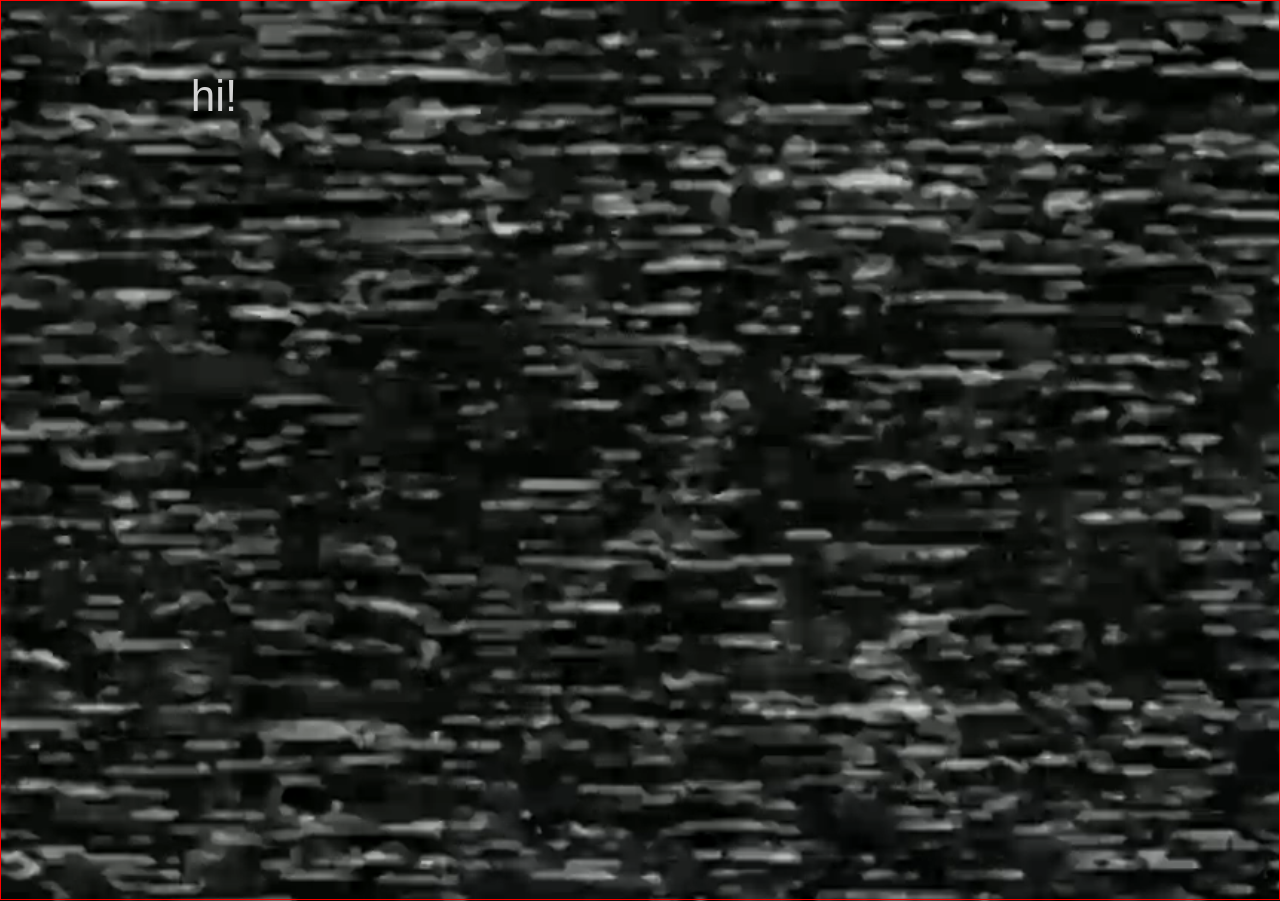
<file: index.html>
<html>
    <head>
        <meta charset="utf-8">
        <meta name="viewport" content="width=device-width, initial-scale=1, maximum-scale=1">
        <link rel="stylesheet" href="css/normalize.css">
        <link rel="stylesheet" href="css/foundation.css">
        <link rel="stylesheet" href="css/styles.css">
        <meta name="language" content="english">
        <meta name="description" content="you have entered an intangible world, one quite unlike your own. your only way back is to solve the mysteries hidden here, created from your own memories, and your own ideas">
        <meta name="robots" content="index nofollow noodp">
        <link href='http://fonts.googleapis.com/css?family=Source+Code+Pro' rel='stylesheet' type='text/css'>
        <title>your quest begins</title>
    </head>
    <body class="body">
        <a href="hallway_1.html">
            <div class="row outline_show fullWidth" screen="screen-start">
            <div class="background-vid" screen="screen-start">
                <video  class = "vid" autoplay muted loop data-video-sky screen="screen-start">
                    <source src="video/static.webm" data-video-webm>
                    <source src="video/static.mp4" data-video-mp4>
                    video not supported in your browser
                </video>
            </div>
            <div class="small-6 medium-6 large-4 start_text">
                    <h1 screen="screen-start">hi!</h1>
                </div>
                <div class="small-3 medium-3 large-4">
                </div>
                <div class="small-3 medium-3 large-4">
                </div>
        </div>
        </a>
    </body>
</html>
</file>
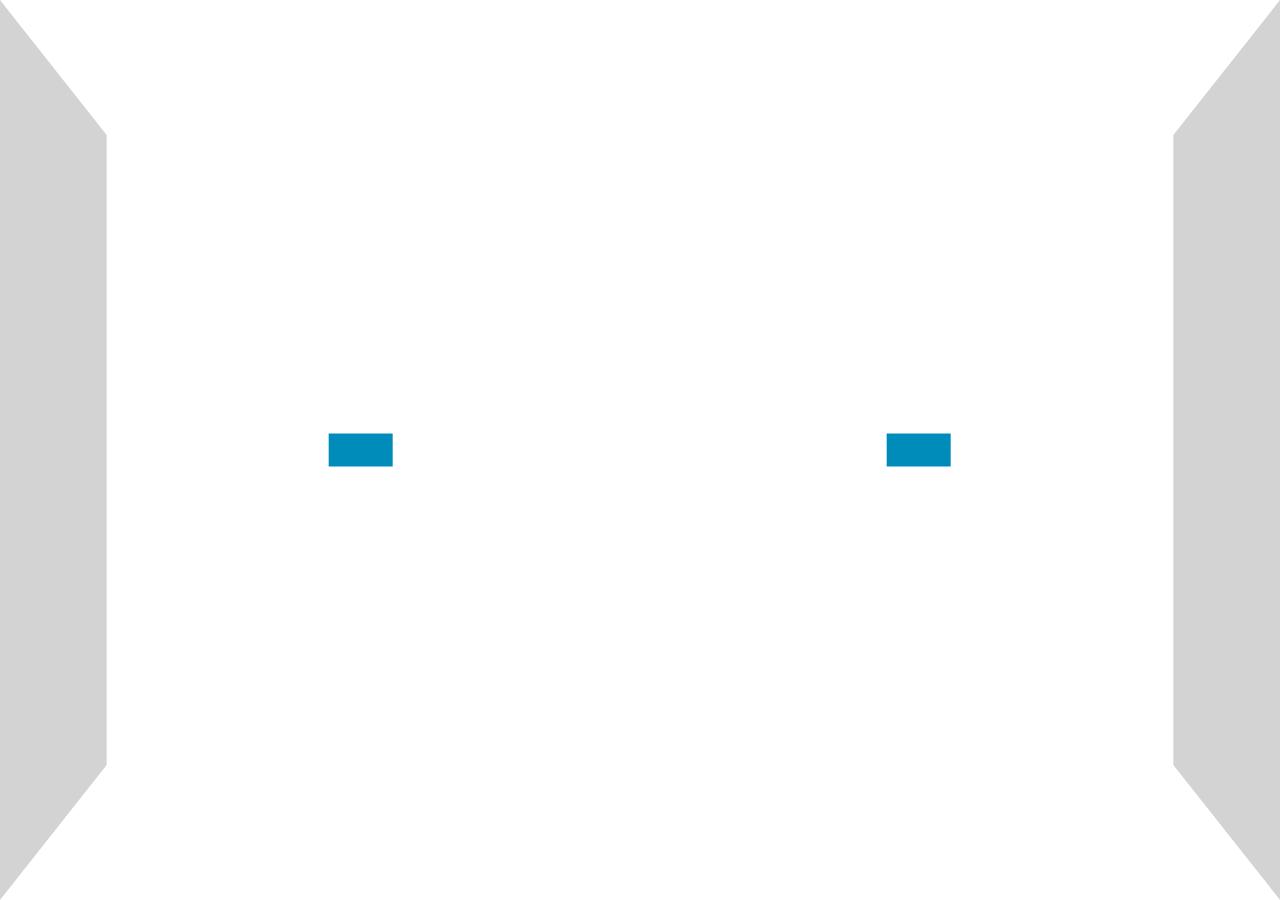
<file: audio_1.html>
<html>
    <head>
        <meta charset="utf-8">
        <meta name="viewport" content="width=device-width, initial-scale=1, maximum-scale=1">
        <link rel="stylesheet" href="css/normalize.css">
        <link rel="stylesheet" href="css/foundation.css">
        <link rel="stylesheet" href="css/styles.css">
        <meta name="language" content="english">
        <meta name="description" content="you have entered an intangible world, one quite unlike your own. your only way back is to solve the mysteries hidden here, created from your own memories, and your own ideas">
        <meta name="robots" content="index nofollow noodp">
        <link href='http://fonts.googleapis.com/css?family=Source+Code+Pro' rel='stylesheet' type='text/css'>
        <title>bloop</title>
    </head>
    <body>
        <div class="row" screen="screen-audio-1" pos="1"></div>
        <div class="row fullWidth" screen="screen-audio-1" pos="2">
            <div class="small-8 medium-8 large-10 column" pos="room-center-1">
                <button class="button default" data="data-drop-left" aria-label="left"></button>
                <button class="button default" data="data-drop-right" aria-label="right"></button>
            </div>
        </div>
        <a href="hallway_1.html">
            <div class="row" screen="screen-audio-1" pos="3"></div>
        </a>
        <div class="small-2 medium-2 large-1 column" pos="room-left-1"></div>
        <div class="small-2 medium-2 large-1 column" pos="room-right-1"></div>
        <audio src="audio/water_drop_stereo.mp3" autoplay loop></audio>
        
    </body>
    
</html>
<script src="js/jquery-2.1.4.js"></script>
<script src="js/scripts.js"></script>
</file>
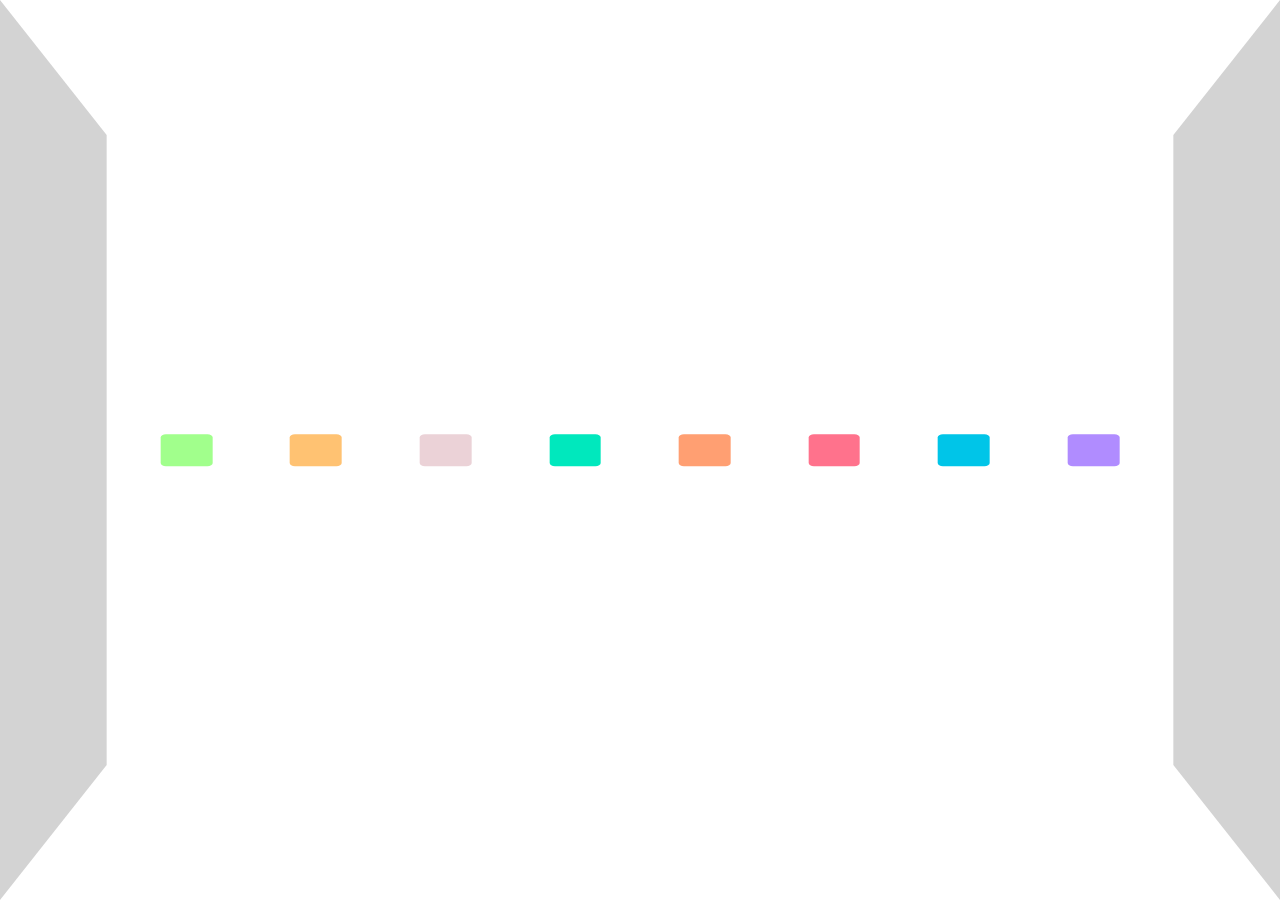
<file: audio_2.html>
<html>
    <head>
        <meta charset="utf-8">
        <meta name="viewport" content="width=device-width, initial-scale=1, maximum-scale=1">
        <link rel="stylesheet" href="css/normalize.css">
        <link rel="stylesheet" href="css/foundation.css">
        <link rel="stylesheet" href="css/styles.css">
        <meta name="language" content="english">
        <meta name="description" content="you have entered an intangible world, one quite unlike your own. your only way back is to solve the mysteries hidden here, created from your own memories, and your own ideas">
        <meta name="robots" content="index nofollow noodp">
        <link href='http://fonts.googleapis.com/css?family=Source+Code+Pro' rel='stylesheet' type='text/css'>
        <title>bloop</title>
    </head>
    <body>
        <div class="row" screen="screen-audio-1" pos="1"></div>
        <div class="row fullWidth" screen="screen-audio-1" pos="2">
            <div class="small-8 medium-8 large-10 column animate" pos="room-center-3">
                <button data="data-button-scale-1">
				</button>
				<button data="data-button-scale-2">
				</button>
				<button data="data-button-scale-3">
				</button>
				<button data="data-button-scale-4">
				</button>
				<button data="data-button-scale-5">
				</button>
				<button data="data-button-scale-6">
				</button>
				<button data="data-button-scale-7">
				</button>
				<button data="data-button-scale-8">
				</button>
            </div>
        </div>
        <a href="hallway_2.html">
            <div class="row" screen="screen-audio-1" pos="3"></div>
        </a>
        <div class="small-2 medium-2 large-1 column" pos="room-left-1"></div>
        <div class="small-2 medium-2 large-1 column" pos="room-right-1"></div>
        <audio src="audio/c_major.mp3" autoplay loop></audio>
        
    </body>
    
</html>
<script src="js/jquery-2.1.4.js"></script>
<script src="js/scripts.js"></script>
</file>
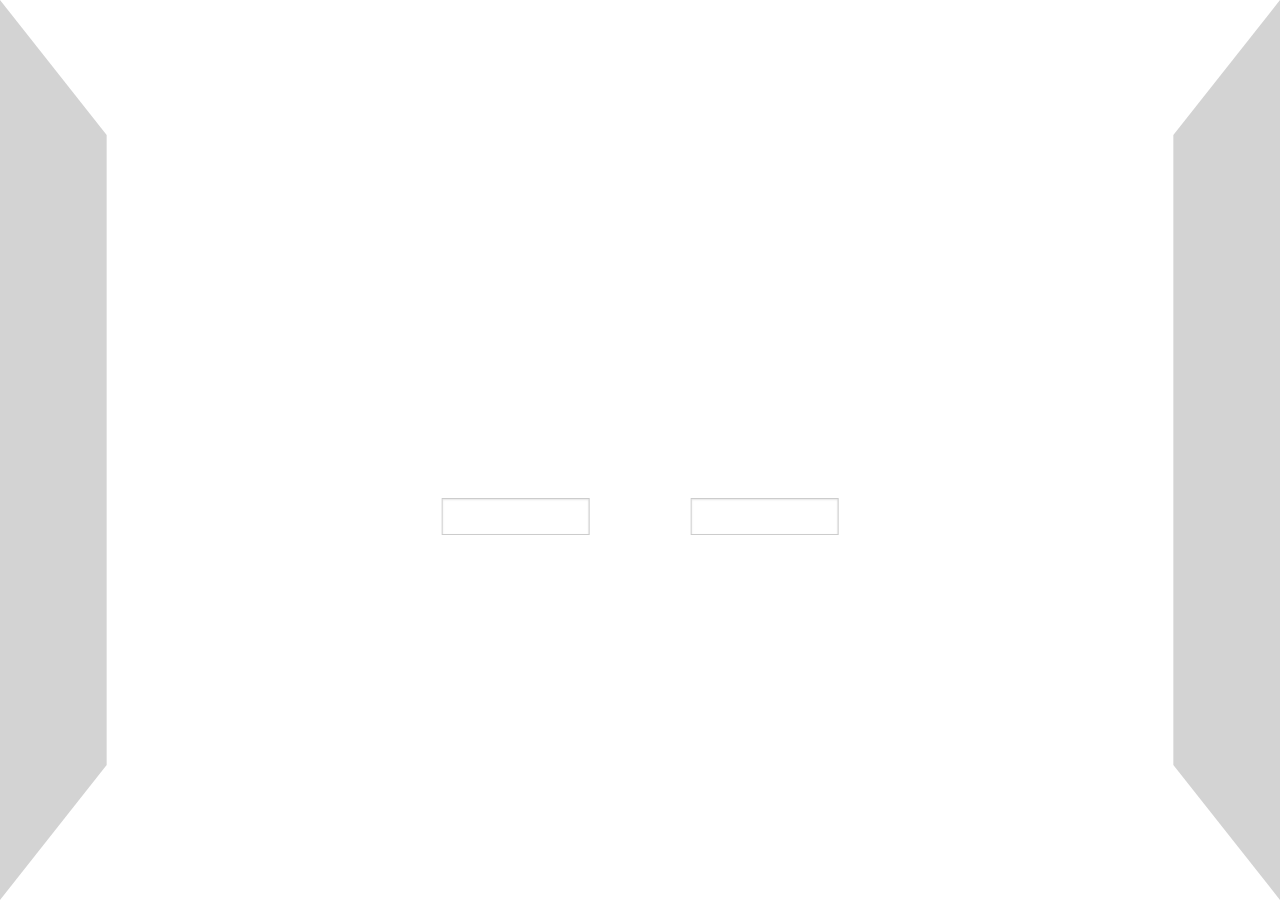
<file: audio_3.html>
<html>
    <head>
        <meta charset="utf-8">
        <meta name="viewport" content="width=device-width, initial-scale=1, maximum-scale=1">
        <link rel="stylesheet" href="css/normalize.css">
        <link rel="stylesheet" href="css/foundation.css">
        <link rel="stylesheet" href="css/styles.css">
        <meta name="language" content="english">
        <meta name="description" content="you have entered an intangible world, one quite unlike your own. your only way back is to solve the mysteries hidden here, created from your own memories, and your own ideas">
        <meta name="robots" content="index nofollow noodp">
        <link href='http://fonts.googleapis.com/css?family=Source+Code+Pro' rel='stylesheet' type='text/css'>
        <title>did you miss it</title>
    </head>
    <body>
        <div class="row" screen="screen-audio-3" pos="1">
            <h1 class="text-center clock-hint">back 2</h1>
        </div>
        <div class="row fullWidth" screen="screen-audio-3" pos="2">
            <div class="small-8 medium-8 large-10 column" pos="room-center-5">
                <form class=" input-center">
                    <div class="row">
                        <div class="small-3 medium-2 large-2 column" input-padding-left>
                            <input type="text" maxlength="2" data="data-input-time-1">
                        </div>
                        <div class="small-3 medium-2 large-2 column" input-padding-right>
                            <input type="text" maxlength="2" data="data-input-time-2">
                        </div>
                    </div>
                </form>
            </div>
        </div>
        <a href="hallway_3.html">
            <div class="row" screen="screen-audio-3" pos="3"></div>
        </a>
        <div class="small-2 medium-2 large-1 column" pos="room-left-1"></div>
        <div class="small-2 medium-2 large-1 column" pos="room-right-1"></div>
        <audio src="audio/clock_tick.mp3" autoplay loop></audio>
        
    </body>
    
</html>
<script src="js/jquery-2.1.4.js"></script>
<script src="js/scripts.js"></script>
</file>
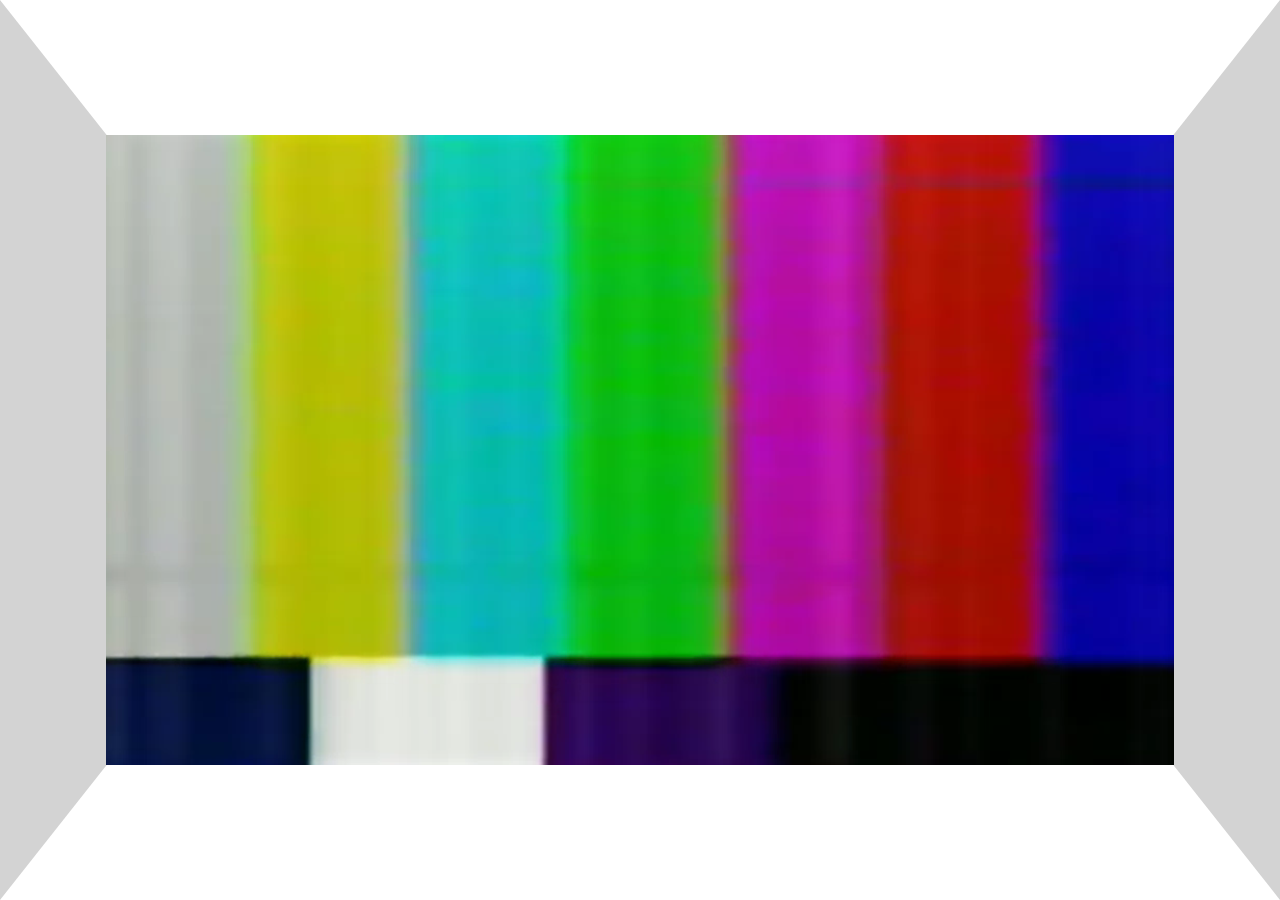
<file: audio_4.html>
<html>
    <head>
        <meta charset="utf-8">
        <meta name="viewport" content="width=device-width, initial-scale=1, maximum-scale=1">
        <link rel="stylesheet" href="css/normalize.css">
        <link rel="stylesheet" href="css/foundation.css">
        <link rel="stylesheet" href="css/styles.css">
        <meta name="language" content="english">
        <meta name="description" content="you have entered an intangible world, one quite unlike your own. your only way back is to solve the mysteries hidden here, created from your own memories, and your own ideas">
        <meta name="robots" content="index nofollow noodp">
        <link href='http://fonts.googleapis.com/css?family=Source+Code+Pro' rel='stylesheet' type='text/css'>
        <title>just relax</title>
    </head>
    <body>
        <div class="row" screen="screen-audio-3" pos="1">
            <h1 class="text-center clock-hint">back 2</h1>
        </div>
        <div class="row fullWidth" screen="screen-audio-3" pos="2">
            <div class="small-8 medium-8 large-10 column" pos="room-center-6">
                <video class="vid" autoplay muted loop>
                    <source src="video/bars.webm">
                    <source src="video/bars.mp4">
                </video>
            </div>
        </div>
        <a href="hallway_4.html">
            <div class="row" screen="screen-audio-3" pos="3"></div>
        </a>
        <div class="small-2 medium-2 large-1 column" pos="room-left-1"></div>
        <div class="small-2 medium-2 large-1 column" pos="room-right-1"></div>
        <audio src="audio/jazz_music_edit.mp3" autoplay loop data="data-audio-music"></audio>
        
    </body>
    
</html>
<script src="js/jquery-2.1.4.js"></script>
<script src="js/scripts.js"></script>
</file>
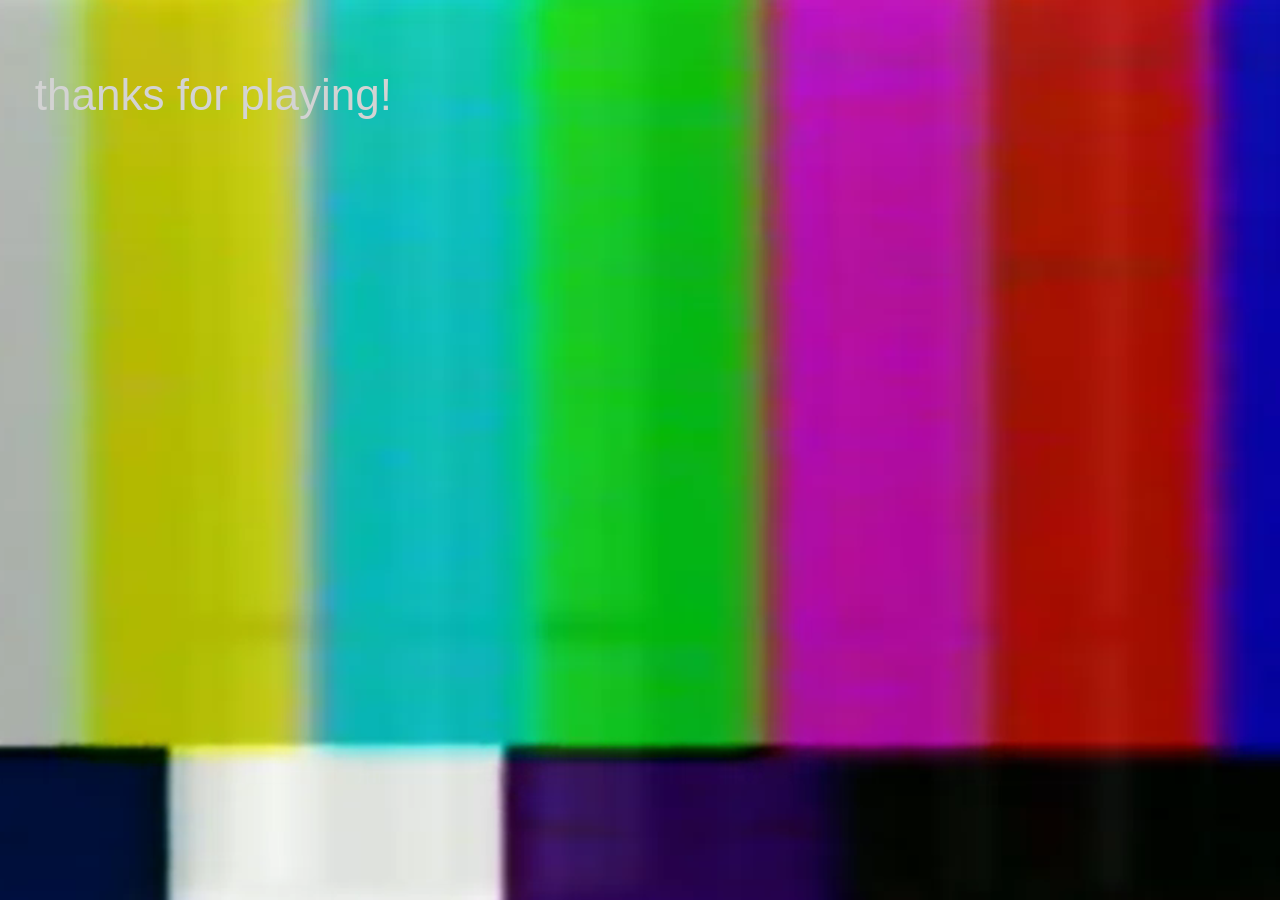
<file: end_screen.html>
<html>
    <head>
        <meta charset="utf-8">
        <meta name="viewport" content="width=device-width, initial-scale=1, maximum-scale=1">
        <link rel="stylesheet" href="css/normalize.css">
        <link rel="stylesheet" href="css/foundation.css">
        <link rel="stylesheet" href="css/styles.css">
        <meta name="language" content="english">
        <meta name="description" content="you have entered an intangible world, one quite unlike your own. your only way back is to solve the mysteries hidden here, created from your own memories, and your own ideas">
        <meta name="robots" content="index nofollow noodp">
        <link href='http://fonts.googleapis.com/css?family=Source+Code+Pro' rel='stylesheet' type='text/css'>
        <title>good work</title>
    </head>
    <body class="body">
        <div class="row fullWidth" screen="screen-start">
            <div class="background-vid" screen="screen-start">
                <video  class = "vid" autoplay muted loop data-video-sky screen="screen-start">
                    <source src="video/bars.webm" data-video-webm>
                    <source src="video/bars.mp4" data-video-mp4>
                    video not supported in your browser
                </video>
            </div>
            <div class="small-6 medium-6 large-4 start_text">
                    <h1 screen="screen-start">thanks for playing!</h1>
                </div>
                <div class="small-3 medium-3 large-4">
                </div>
                <div class="small-3 medium-3 large-4">
                </div>
        </div>
        <audio src="audio/jazz_music_edit.mp3" autoplay loop></audio>
    </body>
</html>
</file>
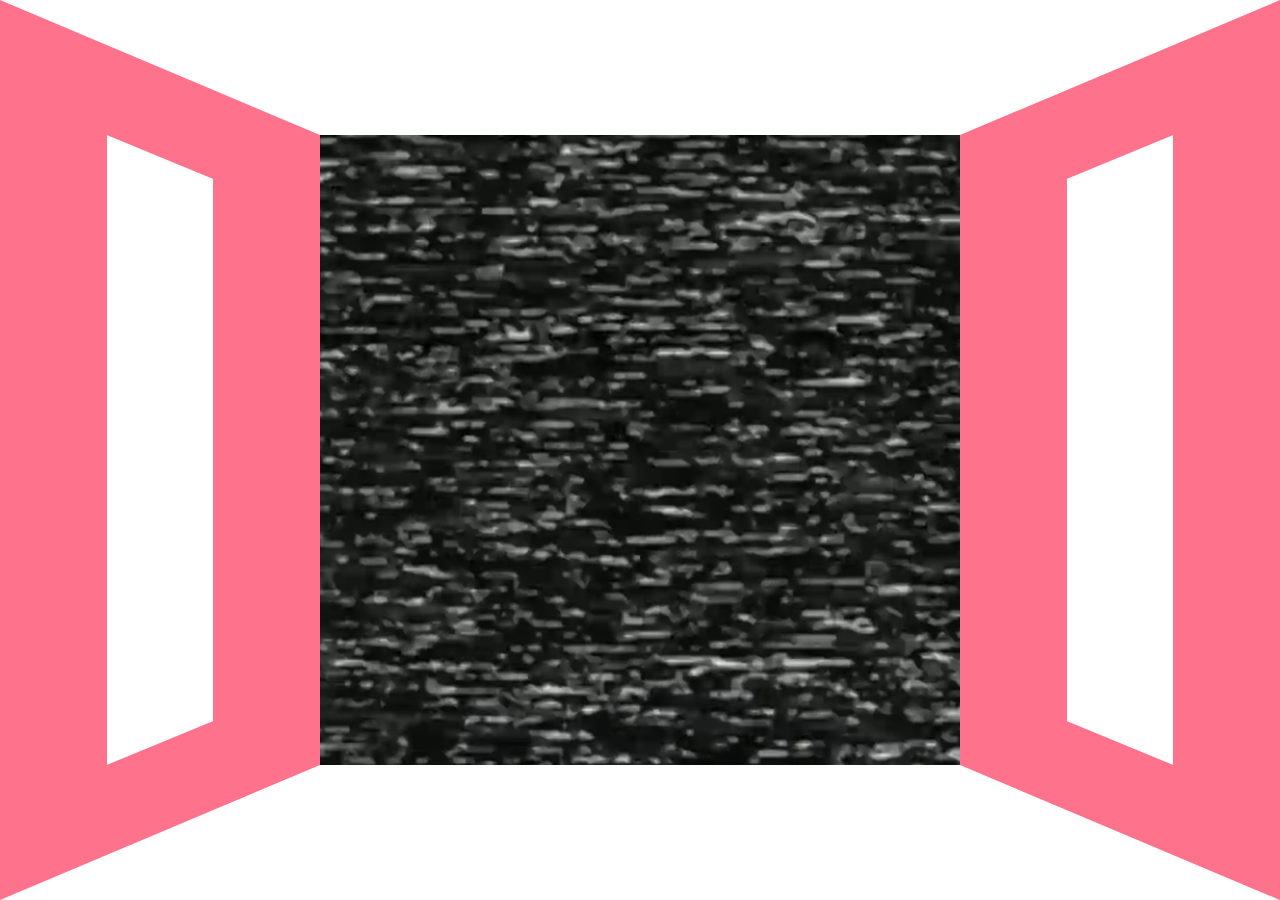
<file: hallway_1.html>
<html>
    <head>
        <meta charset="utf-8">
        <meta name="viewport" content="width=device-width, initial-scale=1, maximum-scale=1">
        <link rel="stylesheet" href="css/normalize.css">
        <link rel="stylesheet" href="css/foundation.css">
        <link rel="stylesheet" href="css/styles.css">
        <meta name="language" content="english">
        <meta name="description" content="you have entered an intangible world, one quite unlike your own. your only way back is to solve the mysteries hidden here, created from your own memories, and your own ideas">
        <meta name="robots" content="index nofollow noodp">
        <link href='http://fonts.googleapis.com/css?family=Source+Code+Pro' rel='stylesheet' type='text/css'>
        <title>pay attention</title>
    </head>
    <body>
        <div class="row" screen="screen-hall-1" pos="1"></div>
        <div class="row fullWidth" screen="screen-hall-1" pos="2">
            <div class="small-1 medium-1 large-1 column" pad="left-1"></div>
            <a href="audio_1.html" room-enter="audio_1">
                <div class="small-1 medium-1 large-1 column" pad="left-2"></div>
            </a>
            <div class="small-1 medium-1 large-1 column" pad="left-3"></div>
            <a href="hallway_2.html">
                <div class="small-6 medium-6 large-6 column" pos="hall-center-1">
                <video class="vid" hall autoplay loop muted>
                    <source src="video/static.webm">
                    <source src="video/static.mp4">
                    video is not supported in your browser
                </video>
            </div>
            </a>
            <div class="small-1 medium-1 large-1 column" pad="right-1"></div>
            <a href="video_1.html" room-enter="video_1">
                <div class="small-1 medium-1 large-1 column" pad="right-2"></div>
            </a>
            <div class="small-1 medium-1 large-1 column" pad="right-3"></div>
        </div>
        <div class="row" screen="screen-hall-1" pos="3"></div>
        <div class="small-3 medium-3 large-3 column" pos="hall-left-1"></div>
        <div class="small-3 medium-3 large-3 column" pos="hall-right-1"></div>
    </body>
</html>
</file>
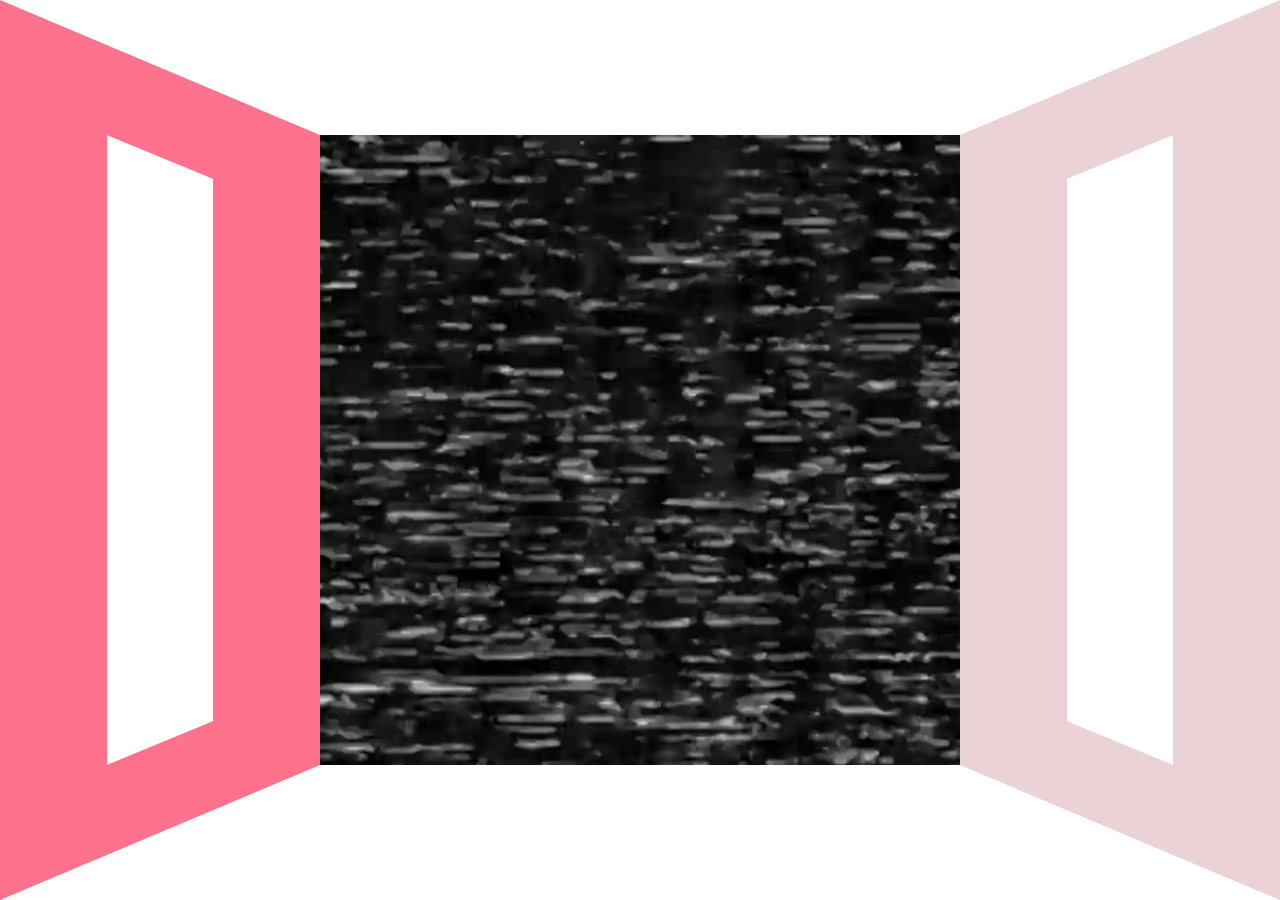
<file: hallway_2.html>
<html>
    <head>
        <meta charset="utf-8">
        <meta name="viewport" content="width=device-width, initial-scale=1, maximum-scale=1">
        <link rel="stylesheet" href="css/normalize.css">
        <link rel="stylesheet" href="css/foundation.css">
        <link rel="stylesheet" href="css/styles.css">
        <meta name="language" content="english">
        <meta name="description" content="you have entered an intangible world, one quite unlike your own. your only way back is to solve the mysteries hidden here, created from your own memories, and your own ideas">
        <meta name="robots" content="index nofollow noodp">
        <link href='http://fonts.googleapis.com/css?family=Source+Code+Pro' rel='stylesheet' type='text/css'>
        <title>02:45</title>
    </head>
    <body>
        <div class="row" screen="screen-hall-2" pos="1"></div>
        <div class="row fullWidth" screen="screen-hall-2" pos="2">
            <div class="small-1 medium-1 large-1 column" pad="left-1"></div>
            <a href="audio_2.html" room-enter="audio_2">
                <div class="small-1 medium-1 large-1 column" pad="left-2"></div>
            </a>
            <div class="small-1 medium-1 large-1 column" pad="left-3"></div>
            <a href="hallway_3.html">
                <div class="small-6 medium-6 large-6 column" pos="hall-center-2">
                <video class="vid" hall autoplay loop muted>
                    <source src="video/static.webm">
                    <source src="video/static.mp4">
                    video is not supported in your browser
                </video>
            </div>
            </a>
            <div class="small-1 medium-1 large-1 column" pad="right-1"></div>
            <a href="video_2.html" room-enter="video_2">
                <div class="small-1 medium-1 large-1 column" pad="right-2"></div>
            </a>
            <div class="small-1 medium-1 large-1 column" pad="right-3"></div>
        </div>
        <a href="hallway_1.html">
            <div class="row" screen="screen-hall-2" pos="3"></div>
        </a>
        <div class="small-3 medium-3 large-3 column" pos="hall-left-2"></div>
        <div class="small-3 medium-3 large-3 column" pos="hall-right-2"></div>
    </body>
</html>
</file>
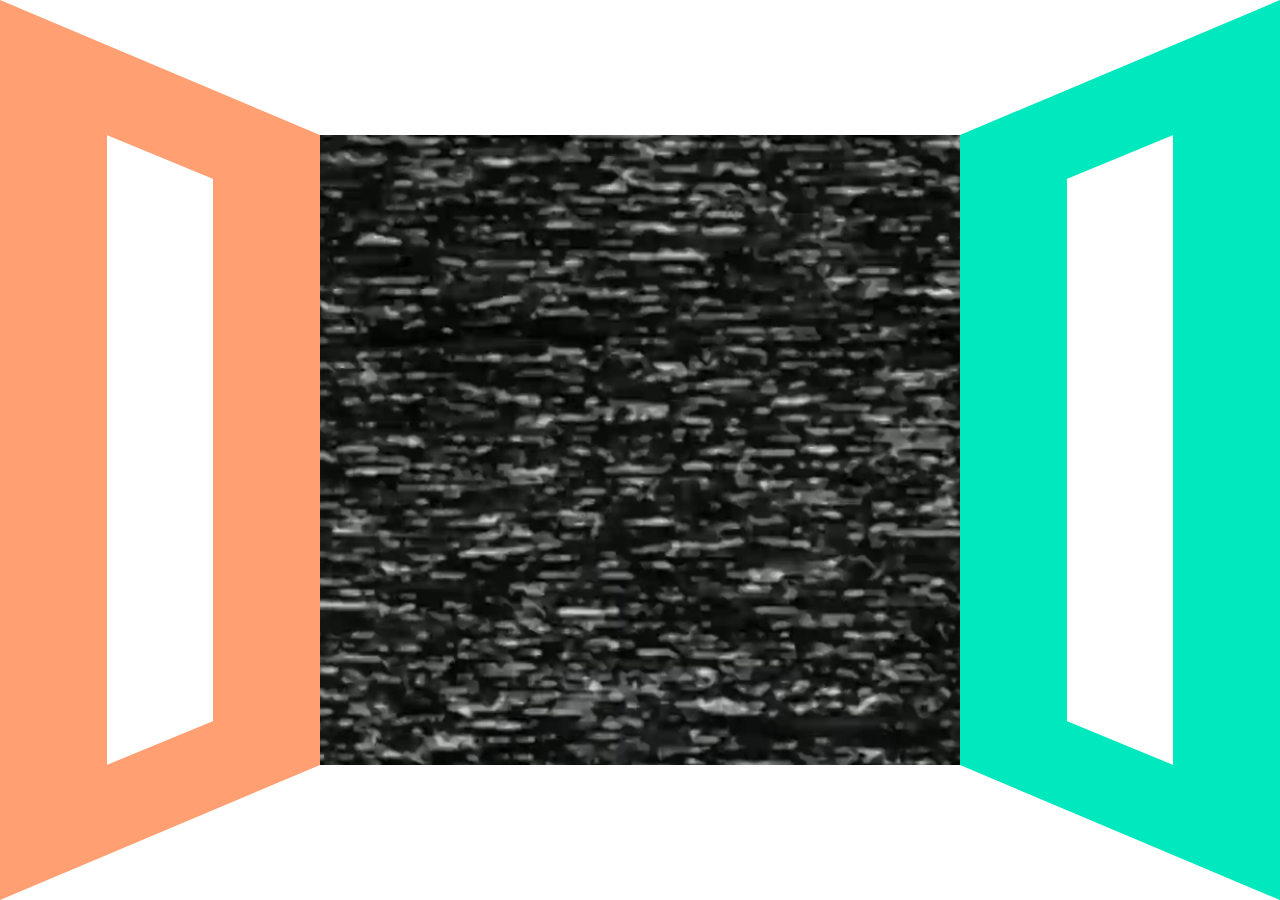
<file: hallway_3.html>
<html>
    <head>
        <meta charset="utf-8">
        <meta name="viewport" content="width=device-width, initial-scale=1, maximum-scale=1">
        <link rel="stylesheet" href="css/normalize.css">
        <link rel="stylesheet" href="css/foundation.css">
        <link rel="stylesheet" href="css/styles.css">
        <meta name="language" content="english">
        <meta name="description" content="you have entered an intangible world, one quite unlike your own. your only way back is to solve the mysteries hidden here, created from your own memories, and your own ideas">
        <meta name="robots" content="index nofollow noodp">
        <link href='http://fonts.googleapis.com/css?family=Source+Code+Pro' rel='stylesheet' type='text/css'>
        <title>you're getting close</title>
    </head>
    <body>
        <div class="row" screen="screen-hall-3" pos="1"></div>
        <div class="row fullWidth" screen="screen-hall-3" pos="2">
            <div class="small-1 medium-1 large-1 column" pad="left-1"></div>
            <a href="audio_3.html" room-enter="audio_3">
                <div class="small-1 medium-1 large-1 column" pad="left-2"></div>
            </a>
            <div class="small-1 medium-1 large-1 column" pad="left-3"></div>
            <a href="hallway_4.html">
                <div class="small-6 medium-6 large-6 column" pos="hall-center-2">
                <video class="vid" hall autoplay loop muted>
                    <source src="video/static.webm">
                    <source src="video/static.mp4">
                    video is not supported in your browser
                </video>
            </div>
            </a>
            <div class="small-1 medium-1 large-1 column" pad="right-1"></div>
            <a href="video_3.html" room-enter="video_3">
                <div class="small-1 medium-1 large-1 column" pad="right-2"></div>
            </a>
            <div class="small-1 medium-1 large-1 column" pad="right-3"></div>
        </div>
        <a href="hallway_2.html">
            <div class="row" screen="screen-hall-3" pos="3"></div>
        </a>
        <div class="small-3 medium-3 large-3 column" pos="hall-left-3"></div>
        <div class="small-3 medium-3 large-3 column" pos="hall-right-3"></div>
    </body>
</html>
</file>
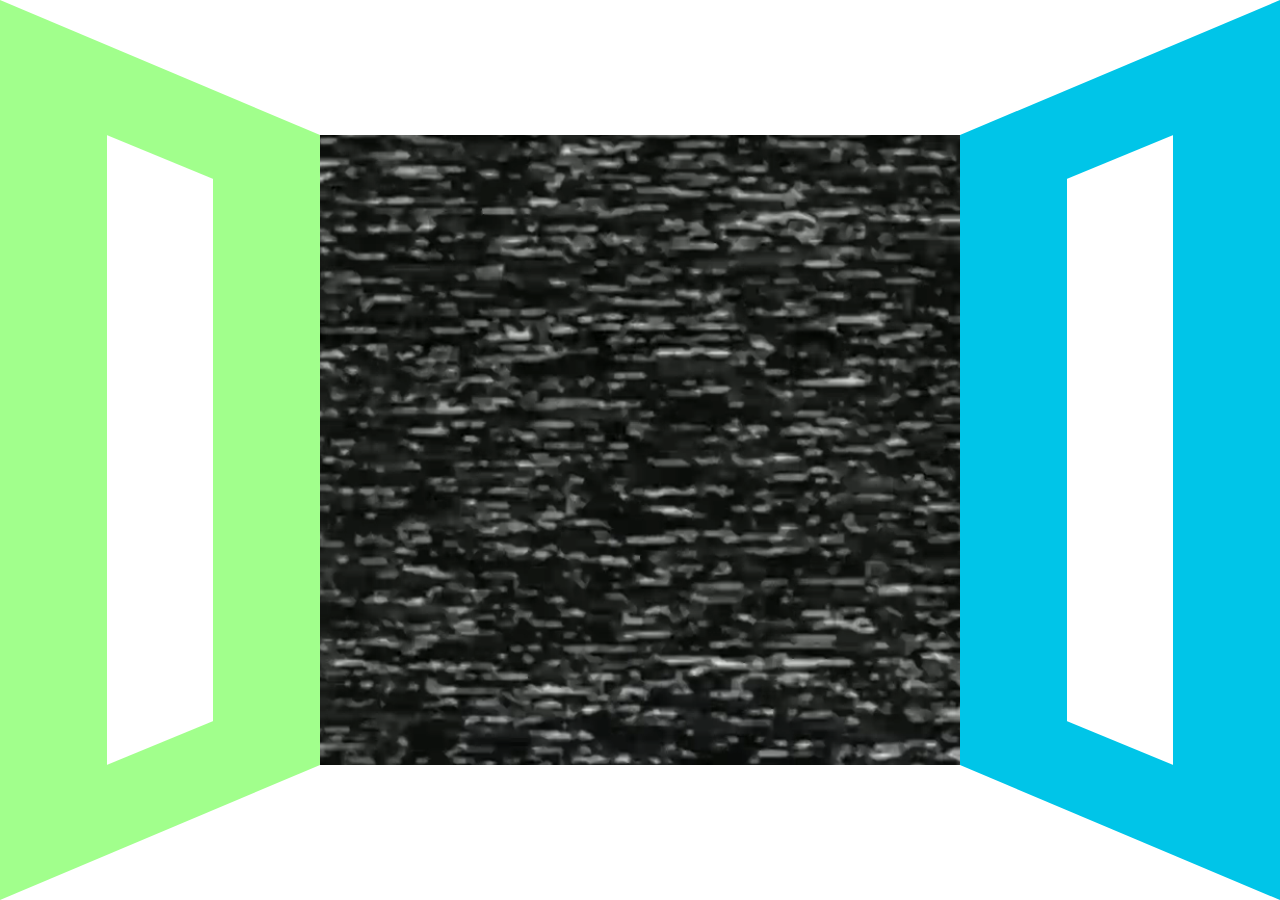
<file: hallway_4.html>
<html>
    <head>
        <meta charset="utf-8">
        <meta name="viewport" content="width=device-width, initial-scale=1, maximum-scale=1">
        <link rel="stylesheet" href="css/normalize.css">
        <link rel="stylesheet" href="css/foundation.css">
        <link rel="stylesheet" href="css/styles.css">
        <meta name="language" content="english">
        <meta name="description" content="you have entered an intangible world, one quite unlike your own. your only way back is to solve the mysteries hidden here, created from your own memories, and your own ideas">
        <meta name="robots" content="index nofollow noodp">
        <link href='http://fonts.googleapis.com/css?family=Source+Code+Pro' rel='stylesheet' type='text/css'>
        <title>almost there</title>
    </head>
    <body>
        <div class="row" screen="screen-hall-4" pos="1"></div>
        <div class="row fullWidth" screen="screen-hall-4" pos="2">
            <div class="small-1 medium-1 large-1 column" pad="left-1"></div>
            <a href="audio_4.html" room-enter="audio_4">
                <div class="small-1 medium-1 large-1 column" pad="left-2"></div>
            </a>
            <div class="small-1 medium-1 large-1 column" pad="left-3"></div>
            <div class="small-6 medium-6 large-6 column" pos="hall-center-4">
                <video class="vid" hall autoplay loop muted>
                    <source src="video/static.webm">
                    <source src="video/static.mp4">
                    video is not supported in your browser
                </video>
            </div>
            <div class="small-1 medium-1 large-1 column" pad="right-1"></div>
            <a href="video_4.html" room-enter="video_4">
                <div class="small-1 medium-1 large-1 column" pad="right-2"></div>
            </a>
            <div class="small-1 medium-1 large-1 column" pad="right-3"></div>
        </div>
        <a href="hallway_3.html">
            <div class="row" screen="screen-hall-3" pos="3"></div>
        </a>
        <div class="small-3 medium-3 large-3 column" pos="hall-left-4"></div>
        <div class="small-3 medium-3 large-3 column" pos="hall-right-4"></div>
    </body>
</html>
<script src="js/jquery-2.1.4.js"></script>
<script src="js/scripts.js"></script>
</file>
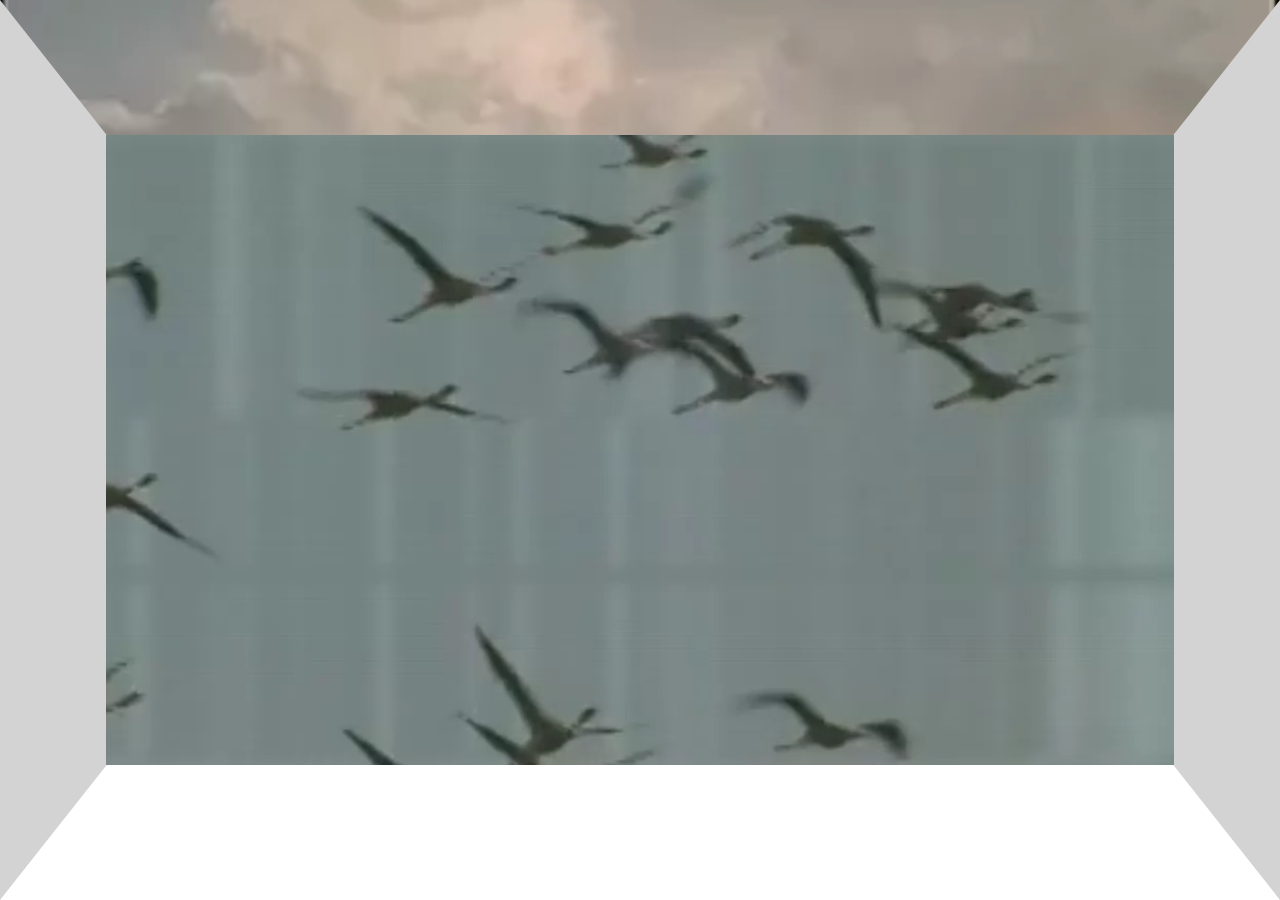
<file: video_1.html>
<html>
    <head>
        <meta charset="utf-8">
        <meta name="viewport" content="width=device-width, initial-scale=1, maximum-scale=1">
        <link rel="stylesheet" href="css/normalize.css">
        <link rel="stylesheet" href="css/foundation.css">
        <link rel="stylesheet" href="css/styles.css">
        <meta name="language" content="english">
        <meta name="description" content="you have entered an intangible world, one quite unlike your own. your only way back is to solve the mysteries hidden here, created from your own memories, and your own ideas">
        <meta name="robots" content="index nofollow noodp">
        <link href='http://fonts.googleapis.com/css?family=Source+Code+Pro' rel='stylesheet' type='text/css'>
        <title>the sun never sets here</title>
    </head>
    <body>
        <div class="row" screen="screen-video-1" pos="1" data-room-video-ceiling>
            <video class="vid" data-video-sky loop muted>
                <source src="video/sky.webm">
                <source src="video/sky.mp4">
            </video>
        </div>
        <div class="row fullWidth" screen="screen-video-1" pos="2">
            <div class="small-8 medium-8 large-10 column" pos="room-center-2">
                <video class="vid" autoplay loop muted data-video-birds>
                    <source src="video/video_1.webm">
                    <source src="video/video_1.mp4">
                </video>
            </div>
        </div>
        <a href="hallway_1.html">
            <div class="row" screen="screen-video-1" pos="3"></div>
        </a>
        <div class="small-2 medium-2 large-1 column" pos="room-left-1"></div>
        <div class="small-2 medium-2 large-1 column" pos="room-right-1"></div>
        
    </body>
    
</html>
<script src="js/jquery-2.1.4.js"></script>
<script src="js/scripts.js"></script>
</file>
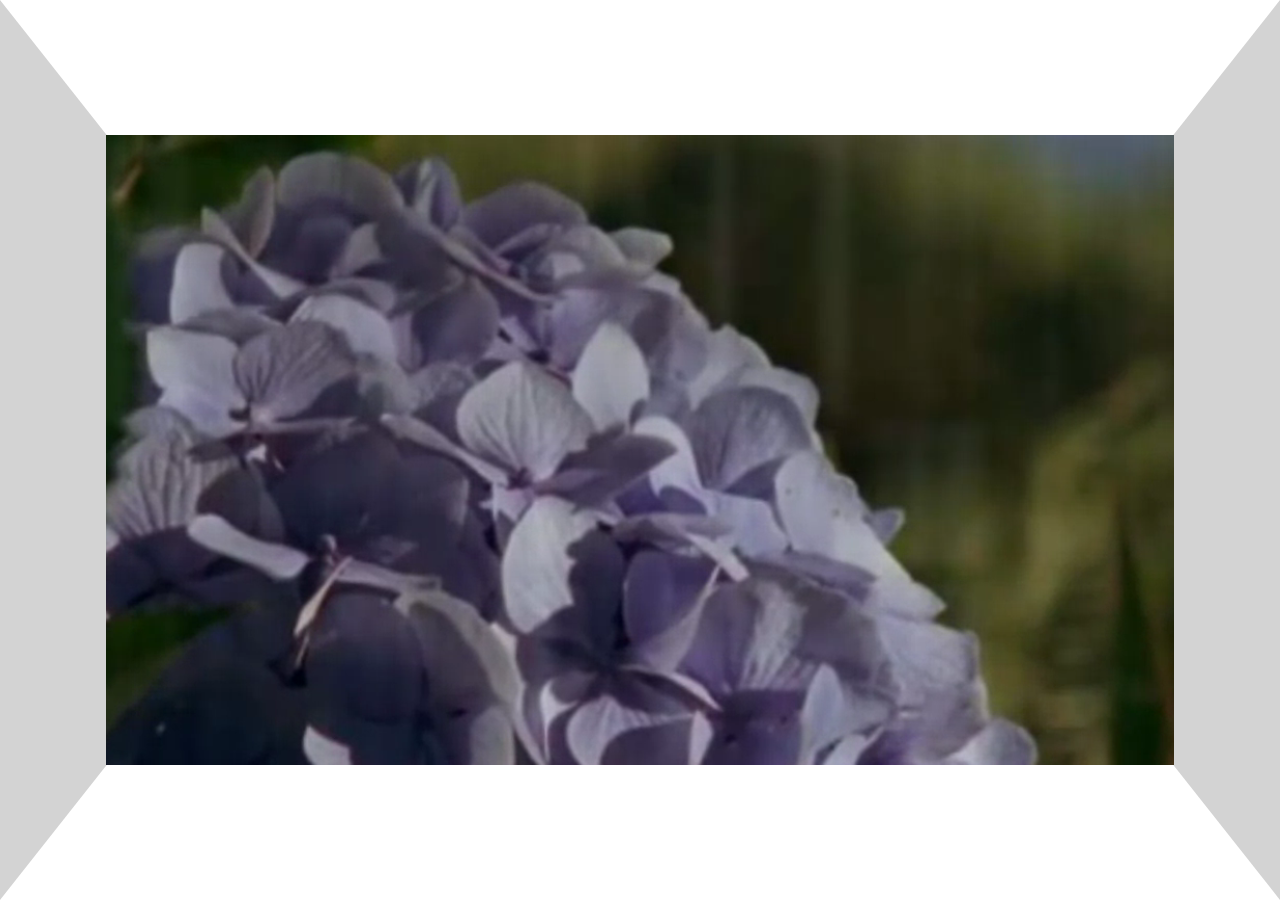
<file: video_2.html>
<html>
    <head>
        <meta charset="utf-8">
        <meta name="viewport" content="width=device-width, initial-scale=1, maximum-scale=1">
        <link rel="stylesheet" href="css/normalize.css">
        <link rel="stylesheet" href="css/foundation.css">
        <link rel="stylesheet" href="css/styles.css">
        <meta name="language" content="english">
        <meta name="description" content="you have entered an intangible world, one quite unlike your own. your only way back is to solve the mysteries hidden here, created from your own memories, and your own ideas">
        <meta name="robots" content="index nofollow noodp">
        <link href='http://fonts.googleapis.com/css?family=Source+Code+Pro' rel='stylesheet' type='text/css'>
        <title>flower power</title>
    </head>
    <body>
        <div class="row" screen="screen-video-2" pos="1">
        </div>
        <div class="row fullWidth" screen="screen-video-2" pos="2">
            <div class="small-8 medium-8 large-10 column" pos="room-center-4">
                <video class="vid" autoplay loop muted data-video-flowers>
                    <source src="video/video_2.webm">
                    <source src="video/video_2.mp4">
                </video>
            </div>
        </div>
        <a href="hallway_2.html">
            <div class="row" screen="screen-video-2" pos="3">
                <div class="dirt" data-puzzle-dirt></div>
            </div>
        </a>
        <div class="small-2 medium-2 large-1 column" pos="room-left-1"></div>
        <div class="small-2 medium-2 large-1 column" pos="room-right-1"></div>
        
    </body>
    
</html>
<script src="js/jquery-2.1.4.js"></script>
<script src="js/scripts.js"></script>
</file>
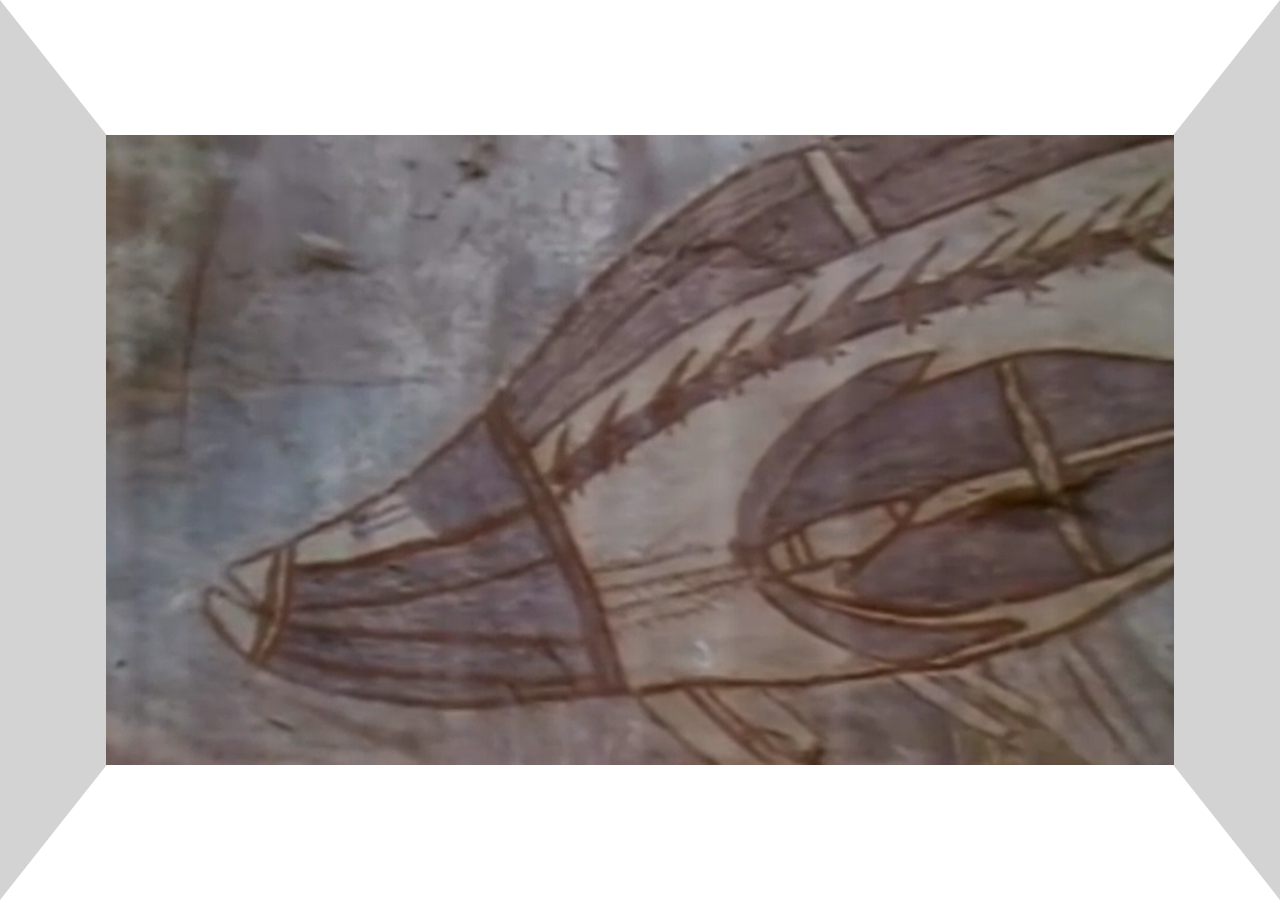
<file: video_3.html>
<html>
    <head>
        <meta charset="utf-8">
        <meta name="viewport" content="width=device-width, initial-scale=1, maximum-scale=1">
        <link rel="stylesheet" href="css/normalize.css">
        <link rel="stylesheet" href="css/foundation.css">
        <link rel="stylesheet" href="css/styles.css">
        <meta name="language" content="english">
        <meta name="description" content="you have entered an intangible world, one quite unlike your own. your only way back is to solve the mysteries hidden here, created from your own memories, and your own ideas">
        <meta name="robots" content="index nofollow noodp">
        <link href='http://fonts.googleapis.com/css?family=Source+Code+Pro' rel='stylesheet' type='text/css'>
        <title>everything is alive</title>
    </head>
    <body>
        <div class="row" screen="screen-video-3" pos="1">
        </div>
        <div class="row fullWidth" screen="screen-video-3" pos="2">
            <div class="small-8 medium-8 large-10 column" pos="room-center-6">
                <video class="vid" autoplay loop muted data-video-painting>
                    <source src="video/video_3.webm">
                    <source src="video/video_3.mp4">
                </video>
            </div>
        </div>
        <a href="hallway_3.html">
            <div class="row" screen="screen-video-3" pos="3">
            </div>
        </a>
        <div class="small-2 medium-2 large-1 column" pos="room-left-1" wall="puzzle-wall-left"></div>
        <div class="small-2 medium-2 large-1 column" pos="room-right-1" wall="puzzle-wall-right"></div>
        
    </body>
    
</html>
<script src="js/jquery-2.1.4.js"></script>
<script src="js/scripts.js"></script>
</file>
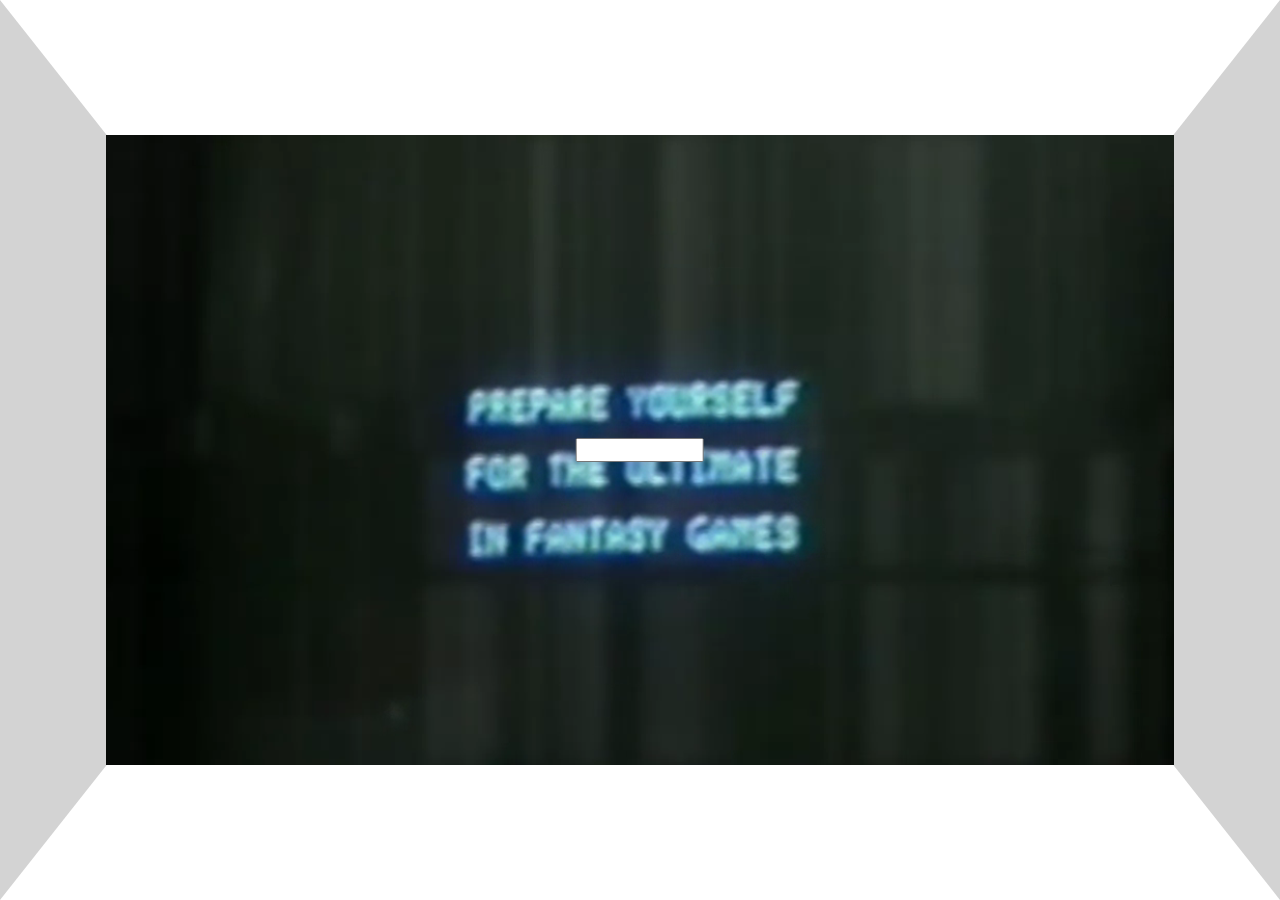
<file: video_4.html>
<!--the code is 8WXC2J-->

<html>
    <head>
        <meta charset="utf-8">
        <meta name="viewport" content="width=device-width, initial-scale=1, maximum-scale=1">
        <link rel="stylesheet" href="css/normalize.css">
        <link rel="stylesheet" href="css/foundation.css">
        <link rel="stylesheet" href="css/styles.css">
        <meta name="language" content="english">
        <meta name="description" content="you have entered an intangible world, one quite unlike your own. your only way back is to solve the mysteries hidden here, created from your own memories, and your own ideas">
        <meta name="robots" content="index nofollow noodp">
        <link href='http://fonts.googleapis.com/css?family=Source+Code+Pro' rel='stylesheet' type='text/css'>
        <title>try to be clever</title>
    </head>
    <body>
        <div class="row" screen="screen-video-3" pos="1">
        </div>
        <div class="row fullWidth" screen="screen-video-3" pos="2">
            <div class="small-8 medium-8 large-10 column" pos="room-center-6">
                <video class="vid" autoplay loop muted data-video-painting>
                    <source src="video/video_4.webm">
                    <source src="video/video_4.mp4">
                </video>
                <input class="input-code" data-code-input>
            </div>
        </div>
        <a href="hallway_3.html">
            <div class="row" screen="screen-video-3" pos="3">
            </div>
        </a>
        <div class="small-2 medium-2 large-1 column" pos="room-left-1" wall="puzzle-wall-left"></div>
        <div class="small-2 medium-2 large-1 column" pos="room-right-1" wall="puzzle-wall-right"></div>
        
    </body>
    
</html>
<script src="js/jquery-2.1.4.js"></script>
<script src="js/scripts.js"></script>
</file>
<file: css/styles.css>
.body{
    overflow: hidden;
}

.outline_show{
    border:1px solid red;
}
div[screen$="start"]{
    height:100vh;
    text-align: center;
}
.fullWidth{
    width:100vw;
    margin-left:auto;
    margin-right: auto;
    max-width:initial;
}
h1{
    font-family: 'Source Code Pro', ;
}
h1[screen$="start"]{
    color:lightgray;
}
h3{
    font-family: 'Source Code Pro',;
}
h3[screen$="start"]{
    color:lightgray;
}
.background-vid[screen$="start"]{
    position:absolute;
    width:100%;
    height:100%;
    color: black;
    z-index:-1;
}
.vid {
    position: relative;
    top: 50%;
    left:50%;
    min-width:100%;
    min-height:100%;
    width:auto;
    height:auto;
    transform: translate(-50%, -50%);
    -webkit-transform: translate(-50%,-50%);
    background-size:cover;
    z-index: -1;
}
.start_text{
    margin-top:5%;
}
.row[screen^="screen"][pos="1"]{
    height:15%;
    min-width:100%;
    top:0;
    overflow:hidden;
}
.row[screen^="screen"][pos="2"]{
    height:70%;
}
.row[screen^="screen"][pos="3"]{
    height:15%;
    min-width:100%;
    bottom:0;
}
.row[pos="3"]:hover{
    animation-name: scale_animate;
	animation-duration: 3s;
	animation-timing-function: linear;
	animation-iteration-count: infinite;
	animation-direction: normal;
	animation-play-state:running;
}
div[pos*="center"]{
    overflow: hidden;
}
[clock-pad^="clock"]{
    height:100%;
}
[input-padding-left]{
    margin-left:30%;
    max-width:200px;
}
[input-padding-right]{
    margin-right:30%;
    max-width:200px;
}
.input-center{
    margin-top:35%;
}
.input-code{
    position:absolute;
    top:50%;
    left:50%;
    transform:translate(-50%,-50%);
    -webkit-transform:translate(-50%,-50%);
    width:10vw;
}
@media only all and (max-width:600px){
    [input-padding-left]{
        margin-left:15%;
    }
    [input-padding-right]{
        margin-right:15%;
    }
}
.headphone-icon{
    width:auto;
    height:auto;
}
div[align-right]{
    height:100%;
    float:right;
}
.clock-hint{
    color:white;
}
div[pos]{
    height:100%;
    z-index:100;
}
div[pos*="left"]{
    position:absolute;
    left:0;
    margin:auto;
    top:50%;
    transform:translateY(-50%);
    -webkit-transform:translateY(-50%);
    background-color:lightgrey;
    clip-path: polygon(0 0, 0 100%, 100% 85%, 100% 15%);
	-webkit-clip-path: polygon(0 0, 0 100%, 100% 85%, 100% 15%);
}
div[pos*="right"]{
    position:absolute;
    right:0;
    margin:auto;
    top:50%;
    transform:translateY(-50%);
    -webkit-transform:translateY(-50%);
    background-color:lightgrey;
    clip-path: polygon(0% 15%, 0% 85%, 100% 100%, 100% 0%);
	-webkit-clip-path: polygon(0% 15%, 0% 85%, 100% 100%, 100% 0%);
}
div[pad$="2"]{
    background-color:white;
    z-index: 200;
}
div[pad="left-2"]{
    clip-path: polygon(0 0, 0 100%, 100% 93%, 100% 7%);
	-webkit-clip-path: polygon(0 0, 0 100%, 100% 93%, 100% 7%);
}
div[pad="right-2"]{
    clip-path: polygon(0% 7%, 0% 93%, 100% 100%, 100% 0%);
	-webkit-clip-path: polygon(0% 7%, 0% 93%, 100% 100%, 100% 0%);
}
div[pad]{
    height:100%;
}
button[data^="data-drop"]{
    top:50%;
    transform:translateY(-50%);
    -webkit-transform:translateY(-50%);
    max-width:10%;
}
button[data$="drop-left"]{
    float:left;
    left:20%;
}
button[data$="drop-right"]{
    float:right;
    right:20%;
}
@media all and (max-width: 600px){
    button[data$="drop-left"]{
        left:10%;
    }
    button[data$="drop-right"]{
        right:10%;
    }
}
div[pos^="room-center"]{
    left:50%;
    transform:translateX(-50%);
    -webkit-transform:translateX(-50%);
}
[fullscreen]{
    position:fixed;
    min-width:100%;
    min-height:100%;
    width:auto;
    height:auto;
    top:50%;
    left:50%;
    transform: translate(-50%, -50%);
    -webkit-transform: translate(-50%, -50%);
    z-index:1000;
    background-size:cover;
}
div[fullscreen]{
    width:100%;
    height:100%;
}
[pos^="hall-left"][pos$="1"]{
    background-color:#ff728c;
    animation-name: wall_animate_1;
    animation-duration: 3s;
	animation-timing-function: ease-in-out;
	animation-iteration-count: infinite;
	animation-direction: alternate;
	animation-play-state:running;
}
    @keyframes wall_animate_1 {
		0% {background-color:#ffc272;}
		
        50% {background-color:#ffe3bf;}
		
        100% {background-color:#ffc272;}
    }
	@-webkit-keyframes wall_animate_1 {
		0% {background-color:#ffc272;}
		
        50% {background-color:#ffe3bf;}
		
        100% {background-color:#ffc272;}
    }
    @-moz-keyframes wall_animate_1 {
		0% {background-color:#ffc272;}
		
        50% {background-color:#ffe3bf;}
		
        100% {background-color:#ffc272;}
    }
[pos^="hall-right"][pos$="1"]{
    background-color:#ff728c;
    animation-name: wall_animate_2;
    animation-delay: 1s;
    animation-duration: 3s;
	animation-timing-function: ease-in-out;
	animation-iteration-count: infinite;
	animation-direction: alternate;
	animation-play-state:running;
}
    @keyframes wall_animate_2 {
		0% {background-color:#ff728c;}
		
        50% {background-color:#ffbfca;}
		
        100% {background-color:#ff728c;}
    }
	@-webkit-keyframes wall_animate_2 {
		0% {background-color:#ff728c;}
		
        50% {background-color:#ffbfca;}
		
        100% {background-color:#ff728c;}
    }
    @-moz-keyframes wall_animate_2 {
		0% {background-color:#ff728c;}
		
        50% {background-color:#ffbfca;}
		
        100% {background-color:#ff728c;}
    }
[pos^="hall-left"][pos$="2"]{
    background-color:#ff728c;
    animation-name: wall_animate_3;
    animation-delay: 0s;
    animation-duration: 3s;
	animation-timing-function: ease-in-out;
	animation-iteration-count: infinite;
	animation-direction: alternate;
	animation-play-state:running;
}
    @keyframes wall_animate_3 {
		0% {background-color:#a1ff8c;}
		
        50% {background-color:#cbffbf;}
		
        100% {background-color:#a1ff8c;}
    }
	@-webkit-keyframes wall_animate_3 {
		0% {background-color:#a1ff8c;}
		
        50% {background-color:#cbffbf;}
		
        100% {background-color:#a1ff8c;}
    }
    @-moz-keyframes wall_animate_3 {
		0% {background-color:#a1ff8c;}
		
        50% {background-color:#cbffbf;}
		
        100% {background-color:#a1ff8c;}
    }
[pos^="hall-right"][pos$="2"]{
    background-color:#ebd2d7;
    animation-name: wall_animate_4;
    animation-delay: 1s;
    animation-duration: 3s;
	animation-timing-function: ease-in-out;
	animation-iteration-count: infinite;
	animation-direction: alternate;
	animation-play-state:running;
}
    @keyframes wall_animate_4 {
		0% {background-color:#ebd2d7;}
		
        50% {background-color:#f3f3f3;}
		
        100% {background-color:#ebd2d7;}
    }
	@-webkit-keyframes wall_animate_4 {
		0% {background-color:#ebd2d7;}
		
        50% {background-color:#f3f3f3;}
		
        100% {background-color:#ebd2d7;}
    }
    @-moz-keyframes wall_animate_4 {
		0% {background-color:#ebd2d7;}
		
        50% {background-color:#f3f3f3;}
		
        100% {background-color:#ebd2d7;}
    }
[pos^="hall-left"][pos$="3"]{
    background-color:#ff9f72;
    animation-name: wall_animate_5;
    animation-delay: 1s;
    animation-duration: 3s;
	animation-timing-function: ease-in-out;
	animation-iteration-count: infinite;
	animation-direction: alternate;
	animation-play-state:running;
}
    @keyframes wall_animate_5 {
		0% {background-color:#ff9f72;}
		
        50% {background-color:#ffc2a5;}
		
        100% {background-color:#ff9f72;}
    }
	@-webkit-keyframes wall_animate_5 {
		0% {background-color:#ff9f72;}
		
        50% {background-color:#ffc2a5;}
		
        100% {background-color:#ff9f72;}
    }
    @-moz-keyframes wall_animate_5 {
		0% {background-color:#ff9f72;}
		
        50% {background-color:#ffc2a5;}
		
        100% {background-color:#ff9f72;}
    }
[pos^="hall-right"][pos$="3"]{
    background-color:#00e8bd;
    animation-name: wall_animate_6;
    animation-delay: 0s;
    animation-duration: 3s;
	animation-timing-function: ease-in-out;
	animation-iteration-count: infinite;
	animation-direction: alternate;
	animation-play-state:running;
}
    @keyframes wall_animate_6 {
		0% {background-color:#00e8bd;}
		
        50% {background-color:#83ffe8;}
		
        100% {background-color:#00e8bd;}
    }
	@-webkit-keyframes wall_animate_6 {
		0% {background-color:#00e8bd;}
		
        50% {background-color:#83ffe8;}
		
        100% {background-color:#00e8bd;}
    }
    @-moz-keyframes wall_animate_6 {
		0% {background-color:#00e8bd;}
		
        50% {background-color:#83ffe8;}
		
        100% {background-color:#00e8bd;}
    }
[pos^="hall-left"][pos$="4"]{
    background-color:#a1ff8c;
    animation-name: wall_animate_7;
    animation-delay: 0s;
    animation-duration: 3s;
	animation-timing-function: ease-in-out;
	animation-iteration-count: infinite;
	animation-direction: alternate;
	animation-play-state:running;
}
    @keyframes wall_animate_7 {
		0% {background-color:#a1ff8c;}
		
        50% {background-color:#e0ffd9;}
		
        100% {background-color:#a1ff8c;}
    }
	@-webkit-keyframes wall_animate_7 {
		0% {background-color:#a1ff8c;}
		
        50% {background-color:#e0ffd9;}
		
        100% {background-color:#a1ff8c;}
    }
    @-moz-keyframes wall_animate_7 {
		0% {background-color:#a1ff8c;}
		
        50% {background-color:#e0ffd9;}
		
        100% {background-color:#a1ff8c;}
    }
[pos^="hall-right"][pos$="4"]{
    background-color:#00c5e8;
    animation-name: wall_animate_8;
    animation-delay: 1s;
    animation-duration: 3s;
	animation-timing-function: ease-in-out;
	animation-iteration-count: infinite;
	animation-direction: alternate;
	animation-play-state:running;
}
    @keyframes wall_animate_8 {
		0% {background-color:#00c5e8;}
		
        50% {background-color:#b6f4ff;}
		
        100% {background-color:#00c5e8;}
    }
	@-webkit-keyframes wall_animate_8 {
		0% {background-color:#00c5e8;}
		
        50% {background-color:#b6f4ff;}
		
        100% {background-color:#00c5e8;}
    }
    @-moz-keyframes wall_animate_8 {
		0% {background-color:#00c5e8;}
		
        50% {background-color:#b6f4ff;}
		
        100% {background-color:#00c5e8;}
    }
button[data^="data-button"]{
	background:#00e8bd;
    border-style: none;
    border-radius:10%;
    height:5%;
	width:5%;
	position:relative;
	top:50%;
	transform: translateY(-50%);
    padding: 2px 6px 3px;
}
button[data*="left"] {
    left:20%;
}
button[data*="right"] {
    float:right;
    right:20%;
}
button[data^="data-button-scale"]{
    float:left;
    margin-left:3.75%;
    margin-right:3.75%;
}
button[data$="scale-1"]{
    background-color: #a1ff8c;
}
button[data$="scale-2"]{
    background-color: #ffc272;
}
button[data$="scale-3"]{
    background-color: #ebd2d7;
}
button[data$="scale-4"]{
    background-color: #00e8bd;
}
button[data$="scale-5"]{
    background-color: #ff9f72;
}
button[data$="scale-6"]{
    background-color: #ff728c;
}
button[data$="scale-7"]{
    background-color: #00c5e8;
}
button[data$="scale-8"]{
    background-color: #b08cff;
}

@media only all and (max-width:600px){
    button[data^="data-button-scale"]{
        top: 12%;
        margin-left:50%;
        margin-right:50%;
        position:relative;
        display: inline-block;
        text-align: center;
        margin-top:3.5%;
        margin-bottom: 3.5%;
    }
}
.dirt{
    position:absolute;
    left:0;
    right:0;
    bottom:3%;
    margin:auto;
    height:4%;
    width:20%;
    background:rgba(255,255,255,0.2);
    overflow:hidden;
    z-index: 100;
    transition:height 1s ease-in;
}
.dirt:hover{
    height:92%;
    transition:height 3s ease-in-out;
}
.animate[pos="room-center-3"]{
    animation-name: scale_animate;
	animation-duration: 8.03s;
	animation-timing-function: cubic-bezier(0.41, 0.13, 0.91,-0.61);
	animation-iteration-count: infinite;
	animation-direction: normal;
	animation-play-state:running;
}
    @keyframes scale_animate {
		0% {background:#ff728c;}
		12.5% {background:#ff9f72;}
		25% {background:#ffc272;}
		37.5% {background:#a1ff8c;}
        50% {background:#00e8bd;}
		62.5% {background:#00c5e8;}
		75% {background:#b08cff;}
		87.5% {background:#ebd2d7;}
        100% {background:#ff728c;}
    }
	@-webkit-keyframes scale_animate {
		0% {background:#ff728c;}
		12.5% {background:#ff9f72;}
		25% {background:#ffc272;}
		37.5% {background:#a1ff8c;}
        50% {background:#00e8bd;}
		62.5% {background:#00c5e8;}
		75% {background:#b08cff;}
		87.5% {background:#ebd2d7;}
        100% {background:#ff728c;}
	}
	@-moz-keyframes scale_animate {
		0% {background:#ff728c;}
		12.5% {background:#ff9f72;}
		25% {background:#ffc272;}
		37.5% {background:#a1ff8c;}
        50% {background:#00e8bd;}
		62.5% {background:#00c5e8;}
		75% {background:#b08cff;}
		87.5% {background:#ebd2d7;}
        100% {background:#ff728c;}
    }
</file>
